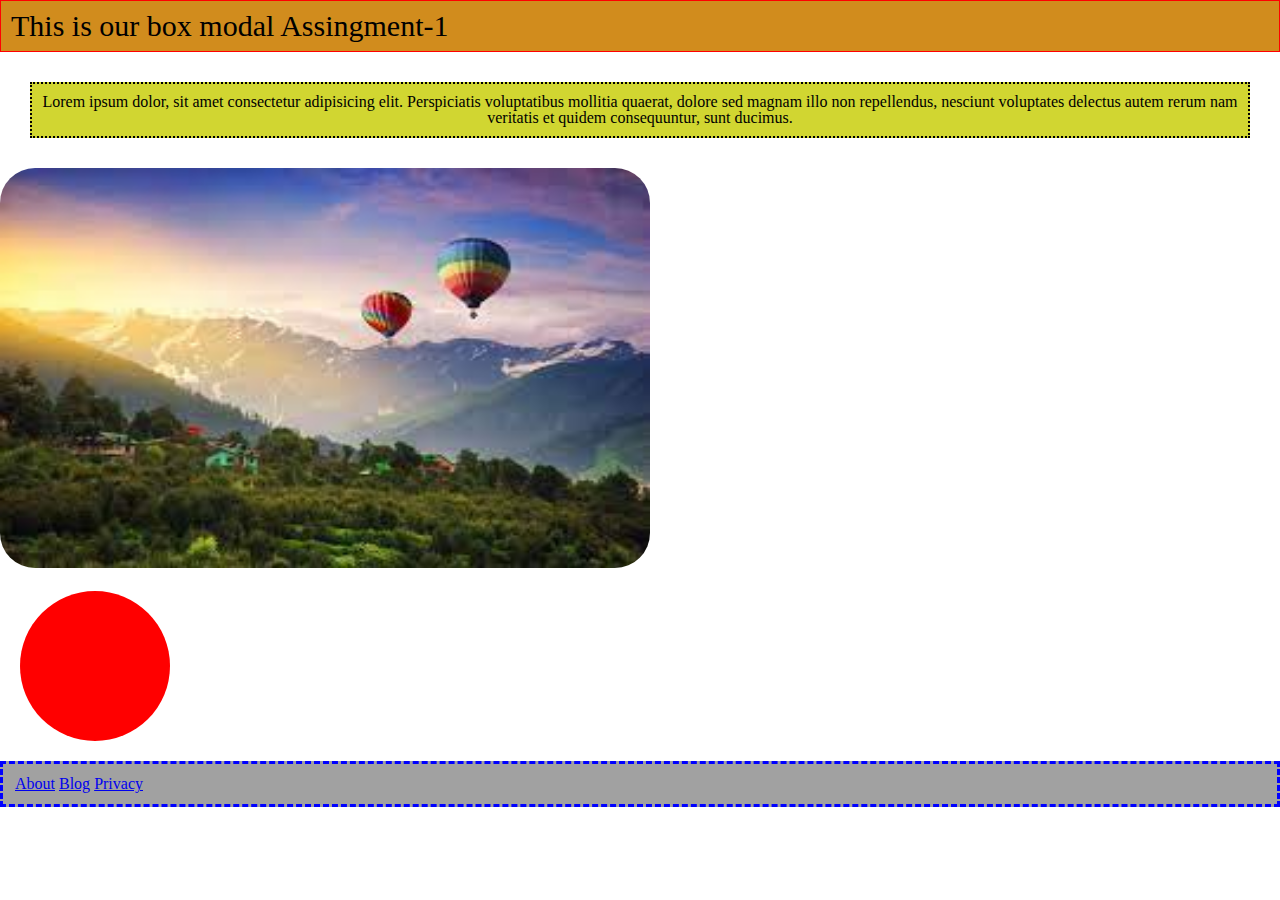
<file: block-BHaaap/index.html>
<!DOCTYPE html>
<html lang="en">
<head>
    <meta charset="UTF-8">
    <meta http-equiv="X-UA-Compatible" content="IE=edge">
    <meta name="viewport" content="width=device-width, initial-scale=1.0">
    <title>Assingment-1</title>
    <link rel="stylesheet" href="style.css">
</head>
<body>
    <h1>This is our box modal Assingment-1
    </h1>
    <main>
        <section class="pagetype">
            <article>
                <p>
                    Lorem ipsum dolor, sit amet consectetur adipisicing elit. Perspiciatis voluptatibus mollitia quaerat, dolore sed magnam illo non repellendus, nesciunt voluptates delectus autem rerum nam veritatis et quidem consequuntur, sunt ducimus.
                </p>
            </article>
        </section>
    </main>
    
    <img width="650" height="400" src="download.jpeg" alt="download">
    <div>

    </div>
    <footer>
        <a href="#">About</a>
        <a href="#">Blog</a>
        <a href="#">Privacy</a>
    </footer>

    
</body>
</html>
</file>
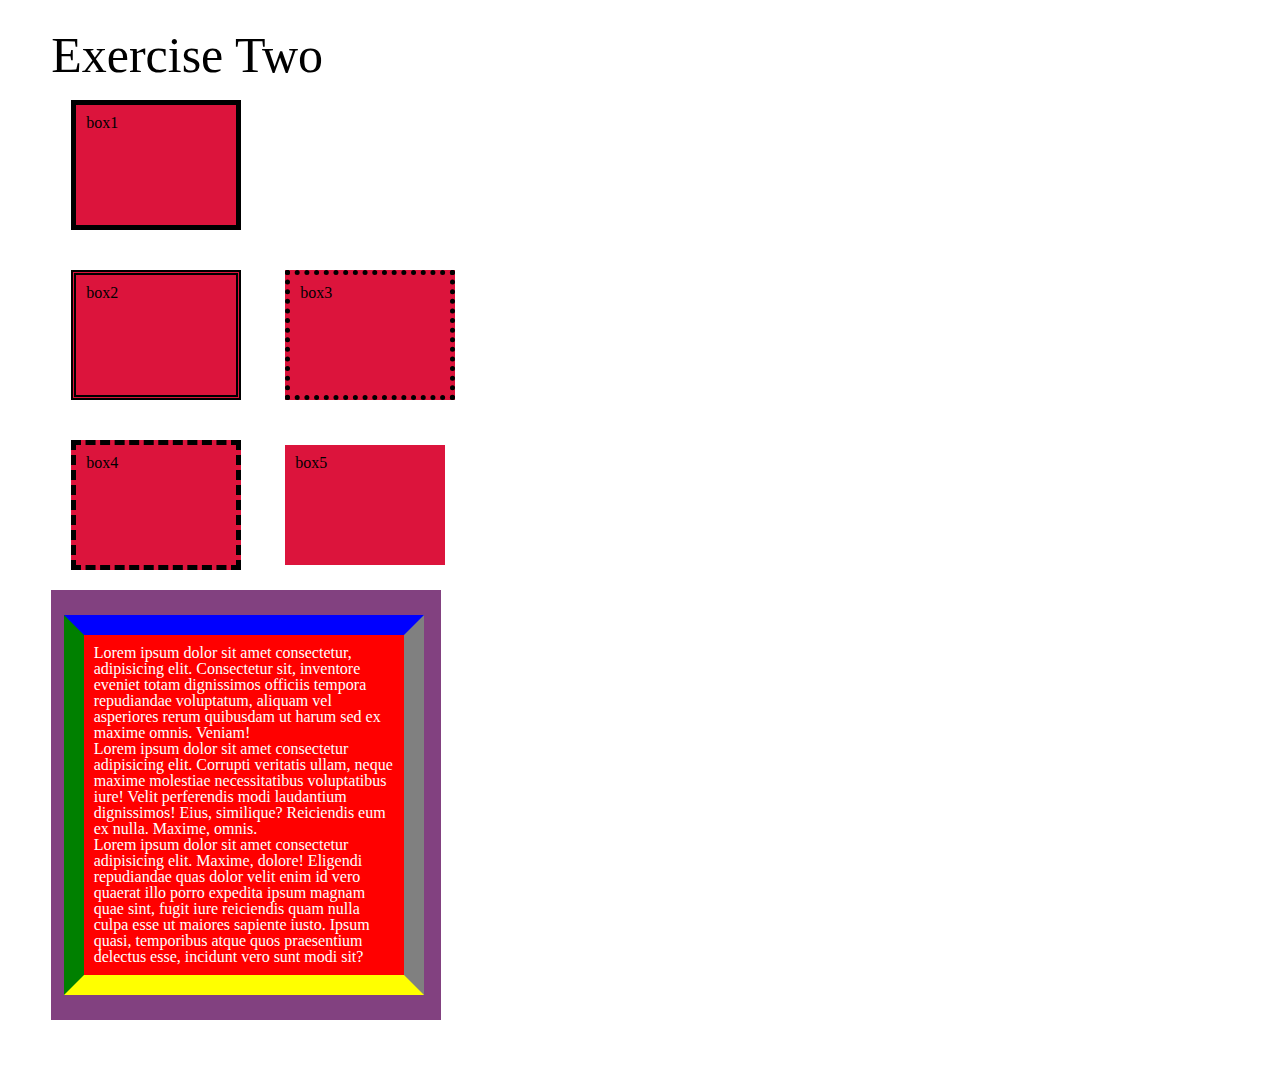
<file: block-BHaaaq/index.html>
<!DOCTYPE html>
<html lang="en">
<head>
    <meta charset="UTF-8">
    <meta http-equiv="X-UA-Compatible" content="IE=edge">
    <meta name="viewport" content="width=device-width, initial-scale=1.0">
    <title>Assingment-2</title>
    <link rel="stylesheet" href="style.css">
</head>
<body>
    <header>
       <h1>
           Exercise Two
       </h1>
    </header>
    <main>
        <section>
            <div class=box1>box1</div>
            <div class=box2>box2</div>
            <div class=box3>box3</div>
        </section>  
        <section>
            <div class=box4>box4</div>
            <div class=box5>box5</div>
        </section>
        <section>
            <article>
                <div class="big">
                    <p>
                        Lorem ipsum dolor sit amet consectetur, adipisicing elit. Consectetur sit, inventore eveniet totam dignissimos officiis tempora repudiandae voluptatum, aliquam vel asperiores rerum quibusdam ut harum sed ex maxime omnis. Veniam!
                    </p>
                    <p>
                        Lorem ipsum dolor sit amet consectetur adipisicing elit. Corrupti veritatis ullam, neque maxime molestiae necessitatibus voluptatibus iure! Velit perferendis modi laudantium dignissimos! Eius, similique? Reiciendis eum ex nulla. Maxime, omnis.
                    </p>
                    <p>
                        Lorem ipsum dolor sit amet consectetur adipisicing elit. Maxime, dolore! Eligendi repudiandae quas dolor velit enim id vero quaerat illo porro expedita ipsum magnam quae sint, fugit iure reiciendis quam nulla culpa esse ut maiores sapiente iusto. Ipsum quasi, temporibus atque quos praesentium delectus esse, incidunt vero sunt modi sit?
                    </p>
                </div>
             </article>
        </section>
    </main>
    <footer>
         
    </footer>
</body>
</html>
</file>
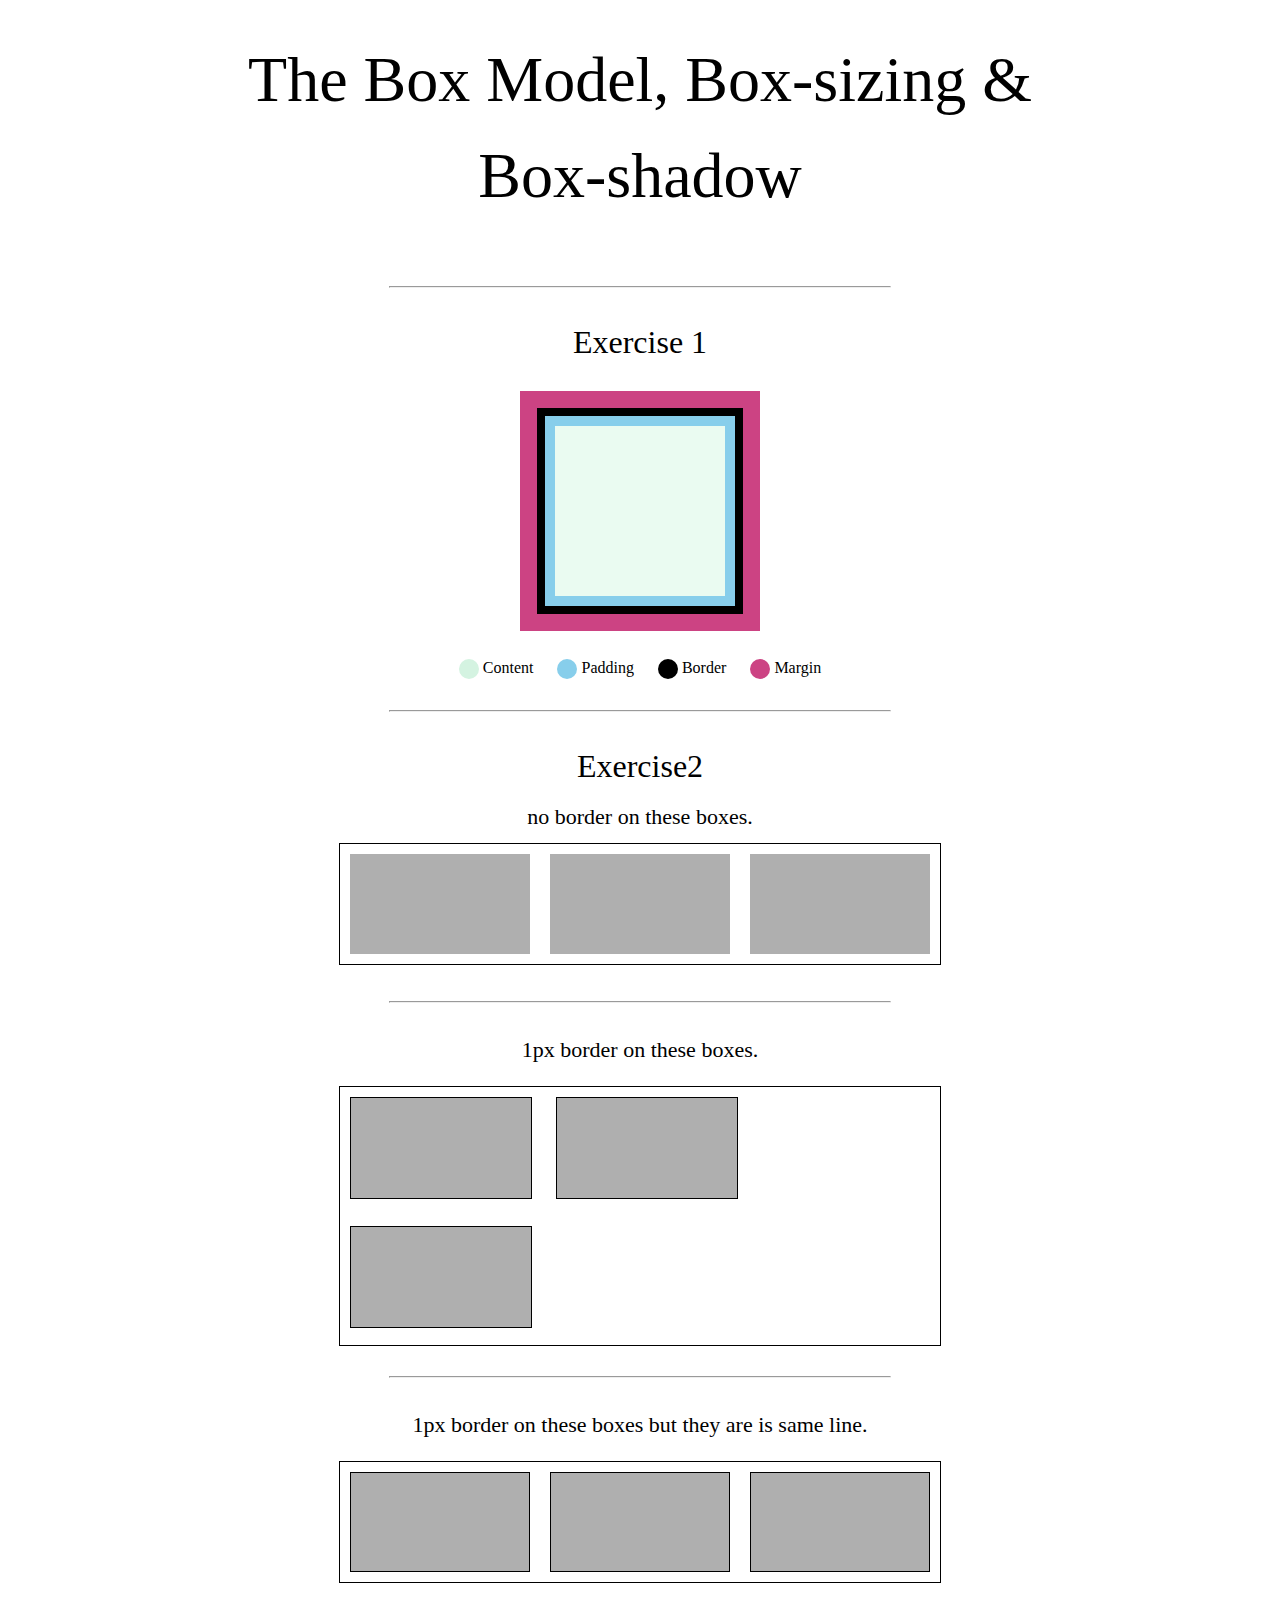
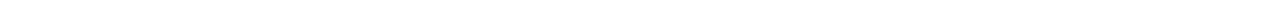
<file: block-BHaaau/index.html>
<!DOCTYPE html>
<html lang="en">
<head>
    <meta charset="UTF-8">
    <meta http-equiv="X-UA-Compatible" content="IE=edge">
    <meta name="viewport" content="width=device-width, initial-scale=1.0">
    <title>Assignment-3</title>
    <link rel="stylesheet" href="style.css">
</head>
<body>
    <header>
        <h1>
          The Box Model, Box-sizing & Box-shadow
        </h1>
        <hr>
    </header>
    <main>
        
        <section>
            <h2>
            Exercise 1
            </h2>
              <div class="box1">
              </div>
        <article id="line">
              <div class="content1">
                  <span class="circle content"></span>
                  <span>Content</span>
              </div>
              <div class="content1">
                <span class="circle padding"></span>
                <span>Padding</span>
            </div>
            <div class="content1">
                <span class="circle border"></span>
                <span>Border</span>
            </div>
            <div class="content1">
                <span class="circle margin"></span>
                <span>Margin</span>
            </div>
        </article>

              
        </section>
        <hr>
        <section>
            <h2>
                Exercise2
            </h2>
            <p>
                no border on these boxes.
            </p>
            <div class="parent-container1">       
            <div id="child-box1"></div>
            <div id="child-box1"></div>
            <div id="child-box1"></div>
            </div>
        </section>
        <hr>
        <section>
            <p>
                1px border on these boxes.
            </p>
            <div class="parent-container2">       
                <div id="child-box2"></div>
                <div id="child-box2"></div>
                <div id="child-box2"></div>
            </div>
        </section>
        <hr>
        <section>
            <p>
                1px border on these boxes but they are is same line.
            </p>
            <div class="parent-container3">       
                <div id="child-box3"></div>
                <div id="child-box3"></div>
                <div id="child-box3"></div> 
            </div>
        </section>
    </main>
</body>
</html>
</file>
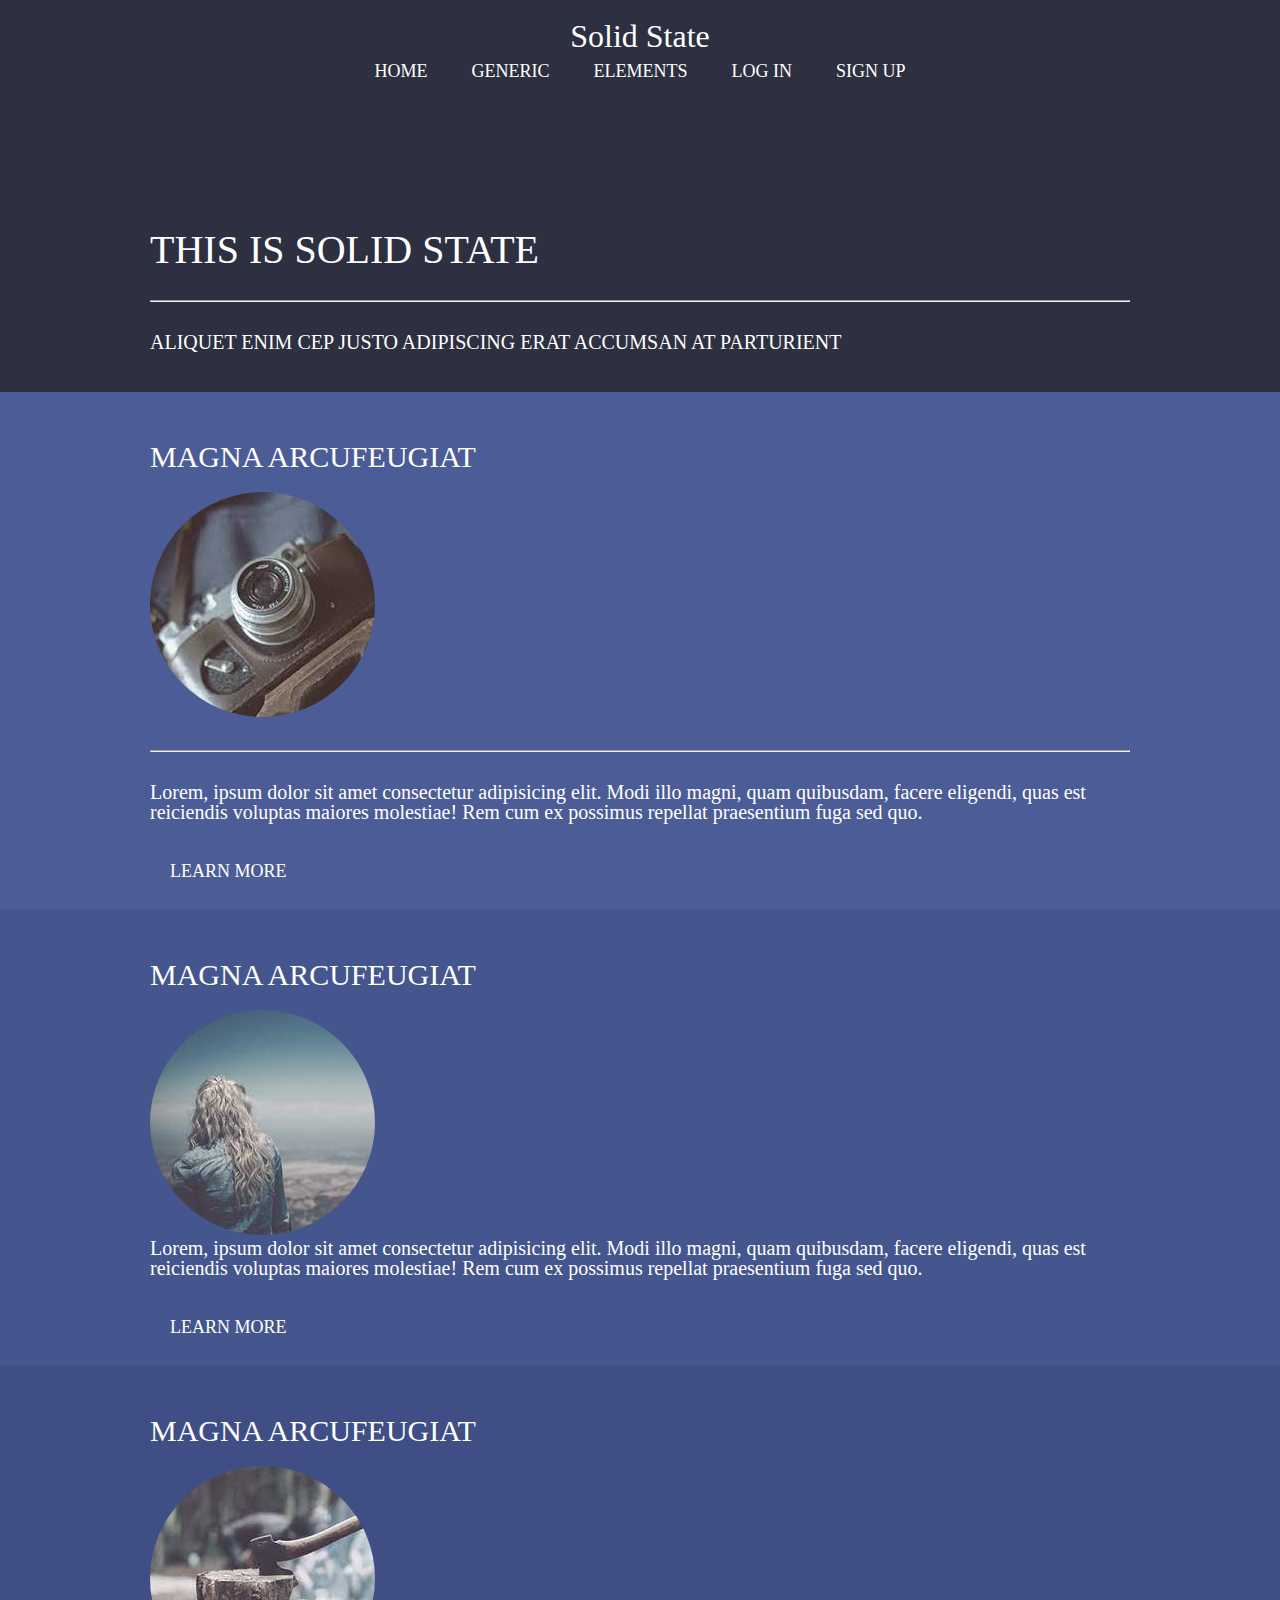
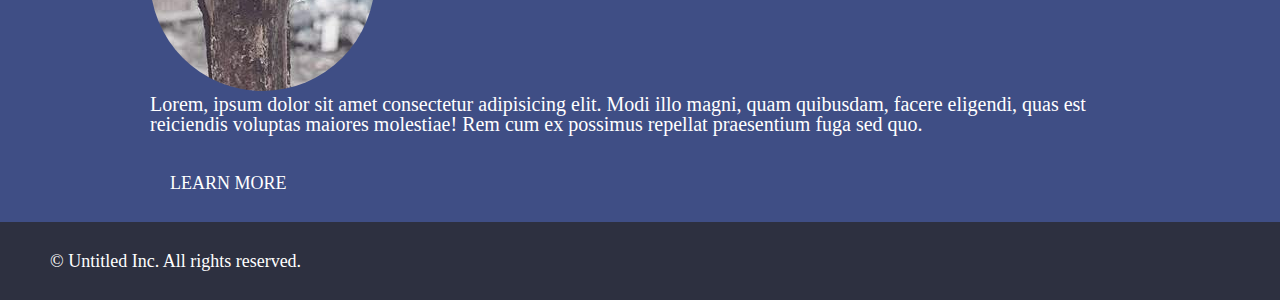
<file: block-BHaaav/index.html>
<!DOCTYPE html>
<html lang="en">
<head>
    <meta charset="UTF-8">
    <meta http-equiv="X-UA-Compatible" content="IE=edge">
    <meta name="viewport" content="width=device-width, initial-scale=1.0">
    <title>ASSIGNMENT-4</title>
    <link rel="stylesheet" href="style.css">
</head>
<body>
    <header>
        <h1>
            Solid State
        </h1> 
        <nav>
            <a href="#">HOME</a>
            <a href="#">GENERIC</a>
            <a href="#">ELEMENTS</a>
            <a href="#">LOG IN</a>
            <a href="#">SIGN UP</a>
        </nav>
    </header>
    <main>
        <section class="section1">
            <article class="section-D">
            <h2>
                THIS IS SOLID STATE
            </h2>
            <hr>
            <p>
                ALIQUET ENIM CEP JUSTO ADIPISCING ERAT ACCUMSAN AT PARTURIENT
            </p>
        </article>
        </section>
        <section>
            <article class="section-A">
                <h3>
                    MAGNA ARCUFEUGIAT
                </h3>
                    <img src="solid state.jfif" alt="solid state">
                    <hr>
                <p>
                    Lorem, ipsum dolor sit amet consectetur adipisicing elit. Modi illo magni, quam quibusdam, facere eligendi, quas est reiciendis voluptas maiores molestiae! Rem cum ex possimus repellat praesentium fuga sed quo.
                </p>
                <a href="#">LEARN MORE</a>
            </article>
            <article class="section-B">
                <h3>
                    MAGNA ARCUFEUGIAT
                </h3>
                    <img src="girl.jfif" alt="girl">
                <p>
                    Lorem, ipsum dolor sit amet consectetur adipisicing elit. Modi illo magni, quam quibusdam, facere eligendi, quas est reiciendis voluptas maiores molestiae! Rem cum ex possimus repellat praesentium fuga sed quo.
                </p>
                <a href="#">LEARN MORE</a>
            </article>
            <article class="section-C">
                <h3>
                    MAGNA ARCUFEUGIAT
                </h3>
                    <img src="axe.jfif" alt="axe">
                <p>
                    Lorem, ipsum dolor sit amet consectetur adipisicing elit. Modi illo magni, quam quibusdam, facere eligendi, quas est reiciendis voluptas maiores molestiae! Rem cum ex possimus repellat praesentium fuga sed quo.
                </p>
                <a href="#">LEARN MORE</a>
            </article>
         </section>
        <footer>
                 <a href="#">© Untitled Inc. All rights reserved.</a>
        </footer>
    </main>
</body>
</html>
</file>
<file: block-BHaaap/style.css>
/* http://meyerweb.com/eric/tools/css/reset/ 
   v2.0 | 20110126
   License: none (public domain)
*/

html, body, div, span, applet, object, iframe,
h1, h2, h3, h4, h5, h6, p, blockquote, pre,
a, abbr, acronym, address, big, cite, code,
del, dfn, em, img, ins, kbd, q, s, samp,
small, strike, strong, sub, sup, tt, var,
b, u, i, center,
dl, dt, dd, ol, ul, li,
fieldset, form, label, legend,
table, caption, tbody, tfoot, thead, tr, th, td,
article, aside, canvas, details, embed, 
figure, figcaption, footer, header, hgroup, 
menu, nav, output, ruby, section, summary,
time, mark, audio, video {
	margin: 0;
	padding: 0;
	border: 0;
	font-size: 100%;
	font: inherit;
	vertical-align: baseline;
}
/* HTML5 display-role reset for older browsers */
article, aside, details, figcaption, figure, 
footer, header, hgroup, menu, nav, section {
	display: block;
}
body {
	line-height: 1;
}
ol, ul {
	list-style: none;
}
blockquote, q {
	quotes: none;
}
blockquote:before, blockquote:after,
q:before, q:after {
	content: '';
	content: none;
}
table {
	border-collapse: collapse;
	border-spacing: 0;
}
/* the is our custom css */
body{
    text-align: left;
}
h1{
    background-color: #D18C1D;
    font-size: 30px;
    padding: 10px;
    border: 1px solid red;
}



img{
    border-radius: 35px;
}
div{
    text-align: center;
    height: 150px;
    width: 150px;
    background-color: red;
    border-radius: 50%;
    margin: 20px;
}
footer{
    background-color: #A1A1A1;
    border: 3px blue dashed;
    padding: 12px;
    text-decoration: none;
}
.pagetype{
        background-color: #D1D631;
        padding: 10px;
        border: 2px black dotted;
        font-size: 16px;
        text-align: center;
        margin: 30px;
}
</file>
<file: block-BHaaaq/style.css>
/* http://meyerweb.com/eric/tools/css/reset/ 
   v2.0 | 20110126
   License: none (public domain)
*/

html, body, div, span, applet, object, iframe,
h1, h2, h3, h4, h5, h6, p, blockquote, pre,
a, abbr, acronym, address, big, cite, code,
del, dfn, em, img, ins, kbd, q, s, samp,
small, strike, strong, sub, sup, tt, var,
b, u, i, center,
dl, dt, dd, ol, ul, li,
fieldset, form, label, legend,
table, caption, tbody, tfoot, thead, tr, th, td,
article, aside, canvas, details, embed, 
figure, figcaption, footer, header, hgroup, 
menu, nav, output, ruby, section, summary,
time, mark, audio, video {
	margin: 0;
	padding: 0;
	border: 0;
	font-size: 100%;
	font: inherit;
	vertical-align: baseline;
}
/* HTML5 display-role reset for older browsers */
article, aside, details, figcaption, figure, 
footer, header, hgroup, menu, nav, section {
	display: block;
}
body {
	line-height: 1;
}
ol, ul {
	list-style: none;
}
blockquote, q {
	quotes: none;
}
blockquote:before, blockquote:after,
q:before, q:after {
	content: '';
	content: none;
}
table {
	border-collapse: collapse;
	border-spacing: 0;
}
/* this is my custom css */

body{
    margin: 4%;
    margin-top: 30px;
}

header{
font-size: 50px;
text-align: left;


}
div{
    width: 140px;
    height: 100px;
    padding: 10px;
    margin: 20px;
    background-color: crimson;
}
.box1{
    border: 5px black solid;
    margin: 20x;
}

.box2{
    border: 5px black double;
    display: inline-table;
}

.box3{
    border: 5px black dotted;
    display: inline-block;
}

.box4{
    border:5px black dashed ;
    display: inline-table;
}

.box5{

    display: inline-block;
}
article{
    background-color: #824180;
    height: 430px;
    width: 390px;

}
p{
    color: white;
}
.big{
    margin-top: 25px;
    margin-left: 12.5px;
    display: inline-table;
    width: 300px;
    height: auto;
    background-color: red;
    border-top: blue 20px solid;
    border-bottom: yellow  20px solid;
    border-left: green 20px solid;
    border-right: gray 20px solid;
    
}
</file>
<file: block-BHaaau/style.css>
/* http://meyerweb.com/eric/tools/css/reset/ 
   v2.0 | 20110126
   License: none (public domain)
*/

html, body, div, span, applet, object, iframe,
h1, h2, h3, h4, h5, h6, p, blockquote, pre,
a, abbr, acronym, address, big, cite, code,
del, dfn, em, img, ins, kbd, q, s, samp,
small, strike, strong, sub, sup, tt, var,
b, u, i, center,
dl, dt, dd, ol, ul, li,
fieldset, form, label, legend,
table, caption, tbody, tfoot, thead, tr, th, td,
article, aside, canvas, details, embed, 
figure, figcaption, footer, header, hgroup, 
menu, nav, output, ruby, section, summary,
time, mark, audio, video {
	margin: 0;
	padding: 0;
	border: 0;
	font-size: 100%;
	font: inherit;
	vertical-align: baseline;
}
/* HTML5 display-role reset for older browsers */
article, aside, details, figcaption, figure, 
footer, header, hgroup, menu, nav, section {
	display: block;
}
body {
	line-height: 1;
}
ol, ul {
	list-style: none;
}
blockquote, q {
	quotes: none;
}
blockquote:before, blockquote:after,
q:before, q:after {
	content: '';
	content: none;
}
table {
	border-collapse: collapse;
	border-spacing: 0;
}
/* this is our custom css */



body{ text-align: center;
    margin-bottom: 40px;
    line-height: 1.5;
}
header{
    text-align: center;
}
h1{
    padding: 32px 180px;
    font-size: 64px;
}
h2{
    font-size: 32px;
    margin: 10px;
    
}
p{
    font-size: 22px;
    margin: 10px;
}
hr{
    margin: 30px auto;
    width: 500px;
}
.box1{
    text-align: center;
    width: 150px;
    height: 150px;
    padding: 10px;
    background-color: #EAFBF1;
    margin: 50px auto;
    border: solid 10px skyblue;
    outline: 8px solid black;
    box-shadow: 0 0 0 25px rgb(204, 67, 131);
}


.parent-container1{
    width: 600px;
    border: 1px black solid;
     display: inline-block;
     font-size: 0;
    }
     
    #child-box1{ 
        width: 180px;
        height: 100px;
        margin: 10px;
        display: inline-block;
        background-color: rgb(175, 175, 175);}
    
.parent-container2{
    text-align: start;
    width: 600px;
    border: 1px black solid;
    margin: 20px auto;
    }
 
    #child-box2{ 
        width: 180px;
        height: 100px;
        margin: 10px;
        display: inline-block;
        background-color: rgb(175, 175, 175);
        border: 1px black solid;
        }
           
.parent-container3{
    margin: 20px auto;
        width: 600px;
        border: 1px black solid;
         font-size: 0;
        }

    #child-box3{ 
        width: 180px;
        box-sizing: border-box;
        height: 100px;
        margin: 10px;
        display: inline-block;
        background-color: rgb(175, 175, 175);
        border: 1px black solid;
        }

.circle{
    vertical-align: middle;
    display: inline-block;
    width: 20px;
    height: 20px;
    border-radius: 50%;
    background-color: lawngreen;
}

.content1{
    display: inline-block;
    margin: 0 10px;
}
.content{
background-color:#d4f3e1;
}
.padding{
    background-color: skyblue;

}
.border{
background-color: black;
}
.margin{
    background-color:rgb(204, 67, 131) ;
}
</file>
<file: block-BHaaav/style.css>
/* http://meyerweb.com/eric/tools/css/reset/ 
   v2.0 | 20110126
   License: none (public domain)
*/

html, body, div, span, applet, object, iframe,
h1, h2, h3, h4, h5, h6, p, blockquote, pre,
a, abbr, acronym, address, big, cite, code,
del, dfn, em, img, ins, kbd, q, s, samp,
small, strike, strong, sub, sup, tt, var,
b, u, i, center,
dl, dt, dd, ol, ul, li,
fieldset, form, label, legend,
table, caption, tbody, tfoot, thead, tr, th, td,
article, aside, canvas, details, embed, 
figure, figcaption, footer, header, hgroup, 
menu, nav, output, ruby, section, summary,
time, mark, audio, video {
	margin: 0;
	padding: 0;
	border: 0;
	font-size: 100%;
	font: inherit;
	vertical-align: baseline;
}
/* HTML5 display-role reset for older browsers */
article, aside, details, figcaption, figure, 
footer, header, hgroup, menu, nav, section {
	display: block;
}
body {
	line-height: 1;
}
ol, ul {
	list-style: none;
}
blockquote, q {
	quotes: none;
}
blockquote:before, blockquote:after,
q:before, q:after {
	content: '';
	content: none;
}
table {
	border-collapse: collapse;
	border-spacing: 0;
}
/* this is our custom css */

body{ text-align: center;
    color: white;

}
main{
    text-align: left;
}
header{
    background-color:#2D3040;
    padding-bottom: 150px;
    padding-top: 20px;
    

}
h1{text-align: center;
    font-size: 32px;
    margin-bottom: 10px;

}
nav{
    text-align: center;
}
p{
    font-size: 20px;
    padding-bottom: 40px;
}
hr{
    color: gray;
    margin: 30px 0;
}
h3{
    font-size: 30px;
    padding: 20px 0;
}
a{
    text-decoration: none;
    font-size: 18px;

}
h2{
    font-size: 40px;
    margin-bottom: 20px;
}
a{
    margin: 20px;
    color: white;
    padding-bottom: 30px;
}
img{
    border-radius: 50%;
}

.section-A{
    padding:30px 150px;
    background-color:#4C5C96;
    
}
.section-B{
    background-color: #45558D;
    padding:30px 150px;
}
.section-C{
    background-color: #3F4E85;
    padding:30px 150px;
}
 .section-D{
     background-color:#2D3040;
     padding: 0px 150px;
 }

 footer{
     background-color: #2D3040;
     text-align: start;
     padding: 30px;
 }
</file>
